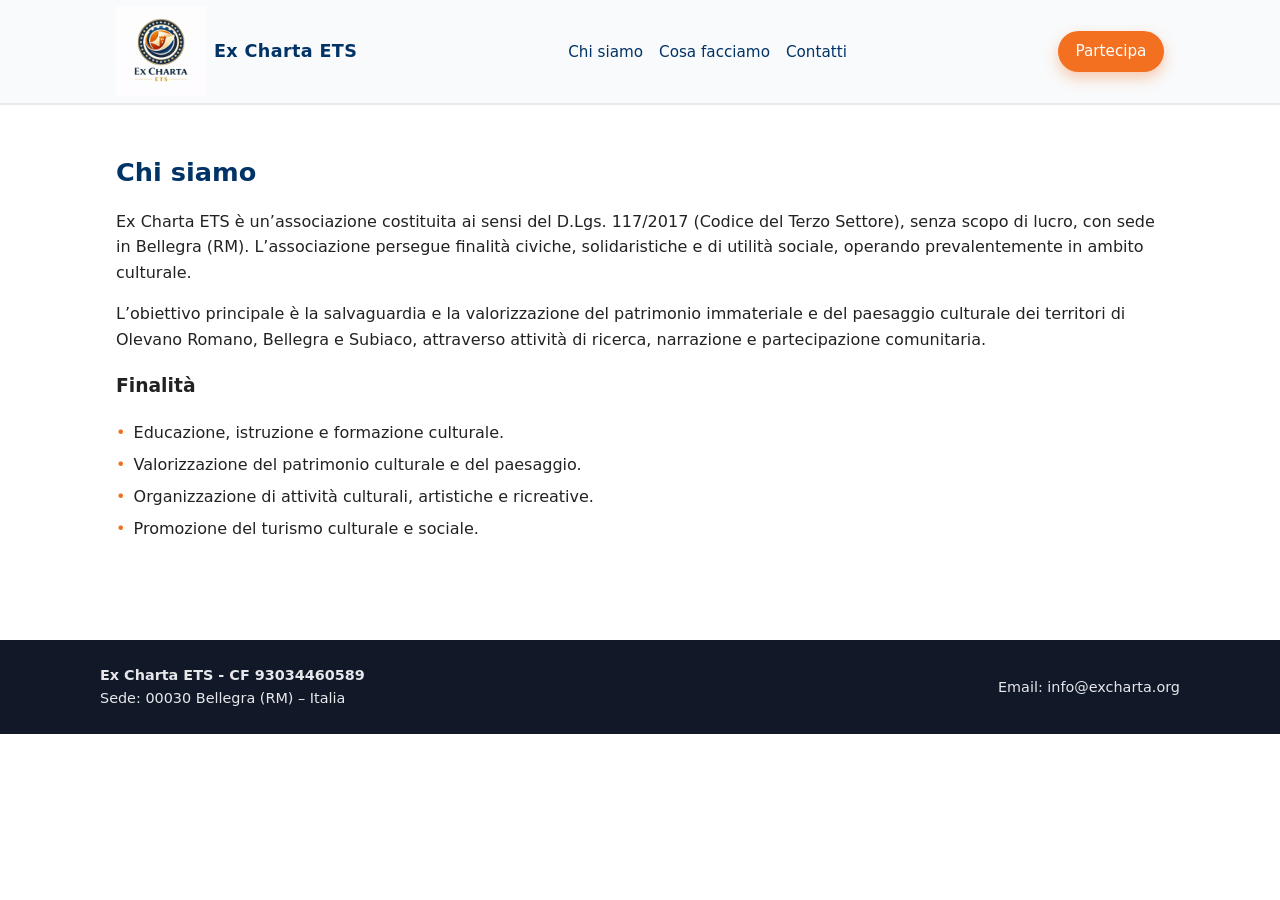
<file: chi-siamo.html>
<!doctype html>
<html lang="it">
<head>
  <meta charset="utf-8">
  <title>Chi siamo – Ex Charta ETS</title>
  <meta name="viewport" content="width=device-width, initial-scale=1">
  <link rel="stylesheet" href="style.css">
</head>
<body>
<header>
  <div class="navbar">
    <div class="nav-left">
      <a href="index.html">
        <img src="img/NewLogoEXChartaRidim.jpeg" alt="Logo Ex Charta ETS">
      </a>
      <span>Ex Charta ETS</span>
    </div>
    <nav>
      <ul>
        <li><a href="index.html#chi-siamo">Chi siamo</a></li>
        <li><a href="index.html#cosa-facciamo">Cosa facciamo</a></li>
        <li><a href="contatti.html">Contatti</a></li>
      </ul>
    </nav>
    <a href="contatti.html" class="btn btn-primary">Partecipa</a>
  </div>
</header>

<main>
  <section class="section">
    <h2>Chi siamo</h2>
    <p>
      Ex Charta ETS è un’associazione costituita ai sensi del D.Lgs. 117/2017
      (Codice del Terzo Settore), senza scopo di lucro, con sede in Bellegra
      (RM). L’associazione persegue finalità civiche, solidaristiche e di
      utilità sociale, operando prevalentemente in ambito culturale.
    </p>
    <p>
      L’obiettivo principale è la salvaguardia e la valorizzazione del
      patrimonio immateriale e del paesaggio culturale dei territori di
      Olevano Romano, Bellegra e Subiaco, attraverso attività di ricerca,
      narrazione e partecipazione comunitaria.
    </p>

    <h3>Finalità</h3>
    <ul class="bullets">
      <li>Educazione, istruzione e formazione culturale.</li>
      <li>Valorizzazione del patrimonio culturale e del paesaggio.</li>
      <li>Organizzazione di attività culturali, artistiche e ricreative.</li>
      <li>Promozione del turismo culturale e sociale.</li>
    </ul>

    <h3></h3>
    <p>
     
    </p>

    <p>
     
    </p>
  </section>
</main>

<footer>
  <div class="footer-inner">
    <div>
      <strong>Ex Charta ETS - CF 93034460589</strong><br>
      Sede: 00030 Bellegra (RM) – Italia
    </div>
    <div>
      Email: <a href="mailto:info@excharta.org">info@excharta.org</a>
    </div>
  </div>
</footer>
</body>
</html>
</file>
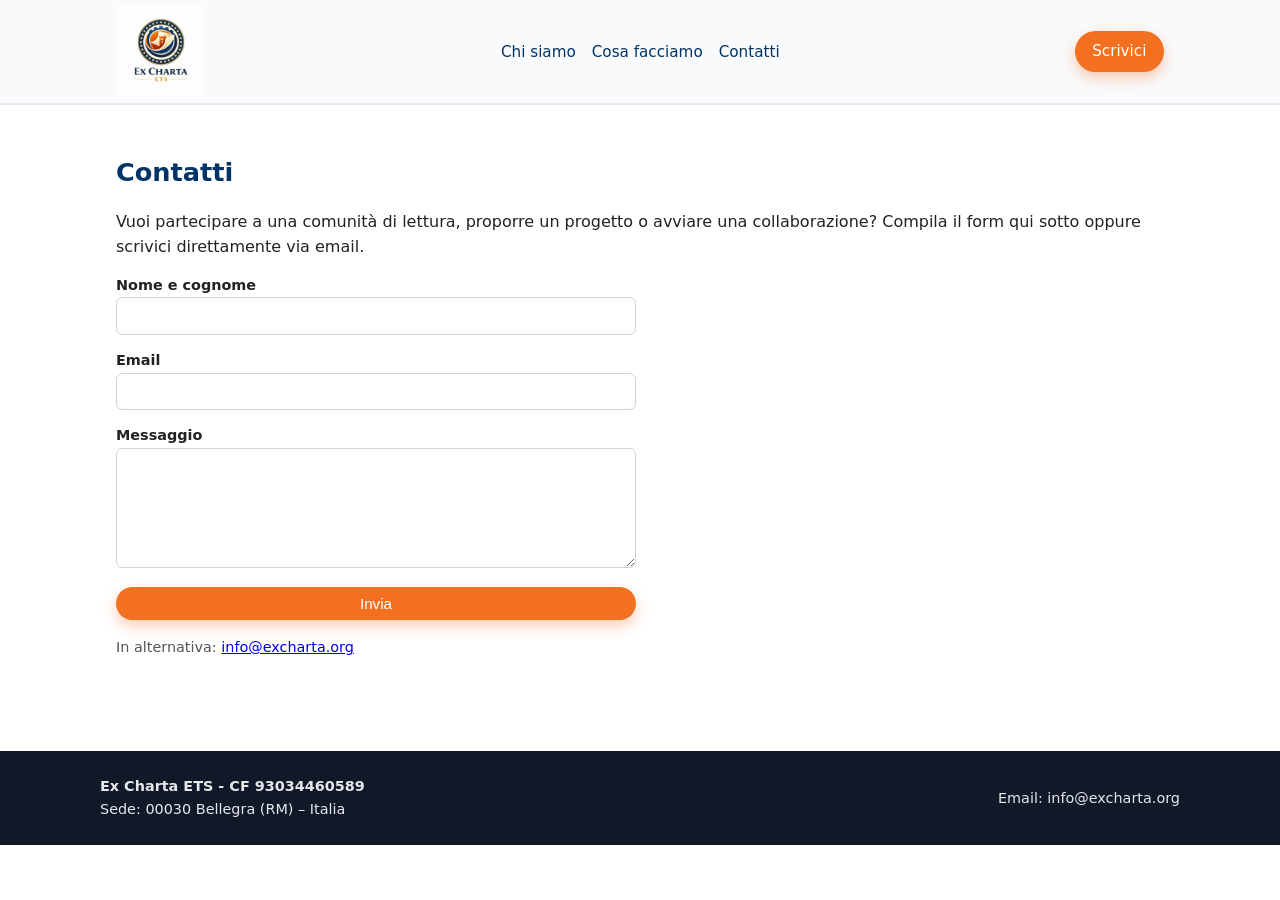
<file: contatti.html>
<!doctype html>
<html lang="it">
<head>
  <meta charset="utf-8">
  <title>Contatti – Ex Charta ETS</title>
  <meta name="viewport" content="width=device-width, initial-scale=1">
  <link rel="stylesheet" href="style.css">
</head>
<body>
<header>
  <div class="navbar">
    <div class="nav-left">
      <a href="index.html">
        <img src="img/NewLogoEXChartaRidim.jpeg" alt="Logo Ex Charta ETS">
      </a>
    </div>
    <nav>
      <ul>
        <li><a href="index.html#chi-siamo">Chi siamo</a></li>
        <li><a href="index.html#cosa-facciamo">Cosa facciamo</a></li>
        <li><a href="contatti.html">Contatti</a></li>
      </ul>
    </nav>
    <a href="contatti.html" class="btn btn-primary">Scrivici</a>
  </div>
</header>

<main>
  <section class="section">
    <h2>Contatti</h2>
    <p>
      Vuoi partecipare a una comunità di lettura, proporre un progetto o
      avviare una collaborazione? Compila il form qui sotto oppure scrivici
      direttamente via email.
    </p>

    <form action="/successo" name="contatto" method="POST" data-netlify="true">
      <!-- Da collegare in seguito a backend, Formspree, ecc. -->
      <div>
        <label for="nome">Nome e cognome</label>
        <input type="text" id="nome" name="nome" required>
      </div>
      <div>
        <label for="email">Email</label>
        <input type="email" id="email" name="email" required>
      </div>
      <div>
        <label for="messaggio">Messaggio</label>
        <textarea id="messaggio" name="messaggio" required></textarea>
      </div>
      <button type="submit" class="btn btn-primary">Invia</button>
    </form>

    <p class="hero-meta" style="margin-top:1rem;">
      In alternativa: <a href="mailto:info@excharta.org">info@excharta.org</a>
    </p>
  </section>
</main>

<footer>
  <div class="footer-inner">
    <div>
      <strong>Ex Charta ETS - CF 93034460589</strong><br>
      Sede: 00030 Bellegra (RM) – Italia
    </div>
    <div>
      Email: <a href="mailto:info@excharta.org">info@excharta.org</a>
    </div>
  </div>
</footer>
</body>
</html>
</file>
<file: style.css>
:root {
  --primary: #003366;   /* blu scuro */
  --secondary: #f37021; /* arancio */
  --bg-light: #f5f7fa;
  --text: #222222;
}

*,
*::before,
*::after {
  box-sizing: border-box;
}

body {
  margin: 0;
  font-family: system-ui, -apple-system, BlinkMacSystemFont, "Segoe UI",
    sans-serif;
  color: var(--text);
  background: white;
  line-height: 1.6;
}

img {
  max-width: 100%;
  height: auto;
  display: block;
}

/* Layout base */

header {
  position: sticky;
  top: 0;
  z-index: 10;
  background: #f9fafb; /* leggero grigio per far risaltare il logo */
  border-bottom: 2px solid rgba(0, 51, 102, 0.08);
}

.navbar {
  max-width: 1080px;
  margin: 0 auto;
  padding: 0.4rem 1rem;
  display: flex;
  align-items: center;
  justify-content: space-between;
}

.nav-left {
  display: flex;
  align-items: center;
  gap: 0.5rem;
}

.nav-left img {
  width: 90px; /* logo più grande */
}

.nav-left span {
  font-weight: 700;
  font-size: 1.1rem;
  color: var(--primary);
  letter-spacing: 0.02em;
}

nav ul {
  list-style: none;
  display: flex;
  gap: 1rem;
  margin: 0;
  padding: 0;
}

nav a {
  text-decoration: none;
  color: var(--primary);
  font-size: 0.95rem;
}

nav a:hover {
  text-decoration: underline;
}

.btn {
  display: inline-block;
  border-radius: 999px;
  padding: 0.5rem 1.1rem;
  font-size: 0.95rem;
  border: none;
  cursor: pointer;
  text-decoration: none;
  text-align: center;
}

.btn-primary {
  background: var(--secondary);
  color: white;
  box-shadow: 0 6px 14px rgba(243, 112, 33, 0.35);
}

.btn-primary:hover {
  filter: brightness(0.95);
}

.btn-outline {
  background: transparent;
  border: 1px solid var(--primary);
  color: var(--primary);
}

main {
  max-width: 1080px;
  margin: 0 auto;
  padding: 0 1rem 3rem;
}

/* Hero */

.hero {
  display: grid;
  grid-template-columns: 1.2fr 0.8fr;
  gap: 2rem;
  align-items: center;
  padding: 2.2rem 0 1.8rem;
}

.hero-text h1 {
  font-size: 2.1rem;
  margin-bottom: 0.75rem;
  color: var(--primary);
}

.hero-text p {
  font-size: 1.05rem;
  margin-bottom: 1.25rem;
}

.hero-meta {
  font-size: 0.9rem;
  color: #555;
}

/* Sezioni */

.section {
  padding: 1.6rem 0 0; /* leggermente meno spazio rispetto a prima */
}

.section h2 {
  font-size: 1.6rem;
  margin-bottom: 0.75rem;
  color: var(--primary);
}

.section p {
  margin-bottom: 0.75rem;
}

.two-cols {
  display: grid;
  grid-template-columns: 2fr 1.2fr;
  gap: 2rem;
}

.bullets {
  list-style: none;
  padding: 0;
  margin: 0;
}

.bullets li {
  margin-bottom: 0.4rem;
  padding-left: 1.1rem;
  position: relative;
}

.bullets li::before {
  content: "•";
  position: absolute;
  left: 0;
  color: var(--secondary);
}

/* Cards azioni + box hero */

.cards {
  display: grid;
  grid-template-columns: repeat(4, minmax(0, 1fr));
  gap: 1rem;
}

.card {
  background: var(--bg-light);
  border-radius: 0.75rem;
  padding: 1rem;
  box-shadow: 0 6px 16px rgba(15, 23, 42, 0.06);
}

.card h3 {
  margin-top: 0;
  margin-bottom: 0.5rem;
  font-size: 1.05rem;
  color: var(--primary);
}

.cta-block {
  background: var(--bg-light);
  border-radius: 1rem;
  padding: 1.5rem;
  margin-top: 1rem;
}

/* Form */

form {
  display: grid;
  gap: 0.75rem;
  max-width: 520px;
}

label {
  font-size: 0.9rem;
  font-weight: 600;
}

input,
textarea {
  width: 100%;
  padding: 0.55rem 0.7rem;
  border-radius: 0.4rem;
  border: 1px solid #ccd2de;
  font-family: inherit;
  font-size: 0.95rem;
}

textarea {
  min-height: 120px;
  resize: vertical;
}

/* Footer */

footer {
  background: #111827;
  color: #e5e7eb;
  padding: 1.5rem 1rem;
  margin-top: 2rem;
}

.footer-inner {
  max-width: 1080px;
  margin: 0 auto;
  display: flex;
  flex-wrap: wrap;
  align-items: center;
  justify-content: space-between;
  gap: 0.75rem;
  font-size: 0.9rem;
}

.footer-inner a {
  color: #e5e7eb;
  text-decoration: none;
}

.footer-inner a:hover {
  text-decoration: underline;
}

/* Responsive */

@media (max-width: 768px) {
  .hero {
    grid-template-columns: 1fr;
  }

  .two-cols {
    grid-template-columns: 1fr;
  }

  .cards {
    grid-template-columns: 1fr 1fr;
  }

  nav ul {
    display: none; /* versione semplice mobile: solo logo + CTA */
  }

  .navbar {
    padding: 0.5rem 1rem;
  }
}

@media (max-width: 480px) {
  .cards {
    grid-template-columns: 1fr;
  }

  .hero-text h1 {
    font-size: 1.7rem;
  }
}
</file>
